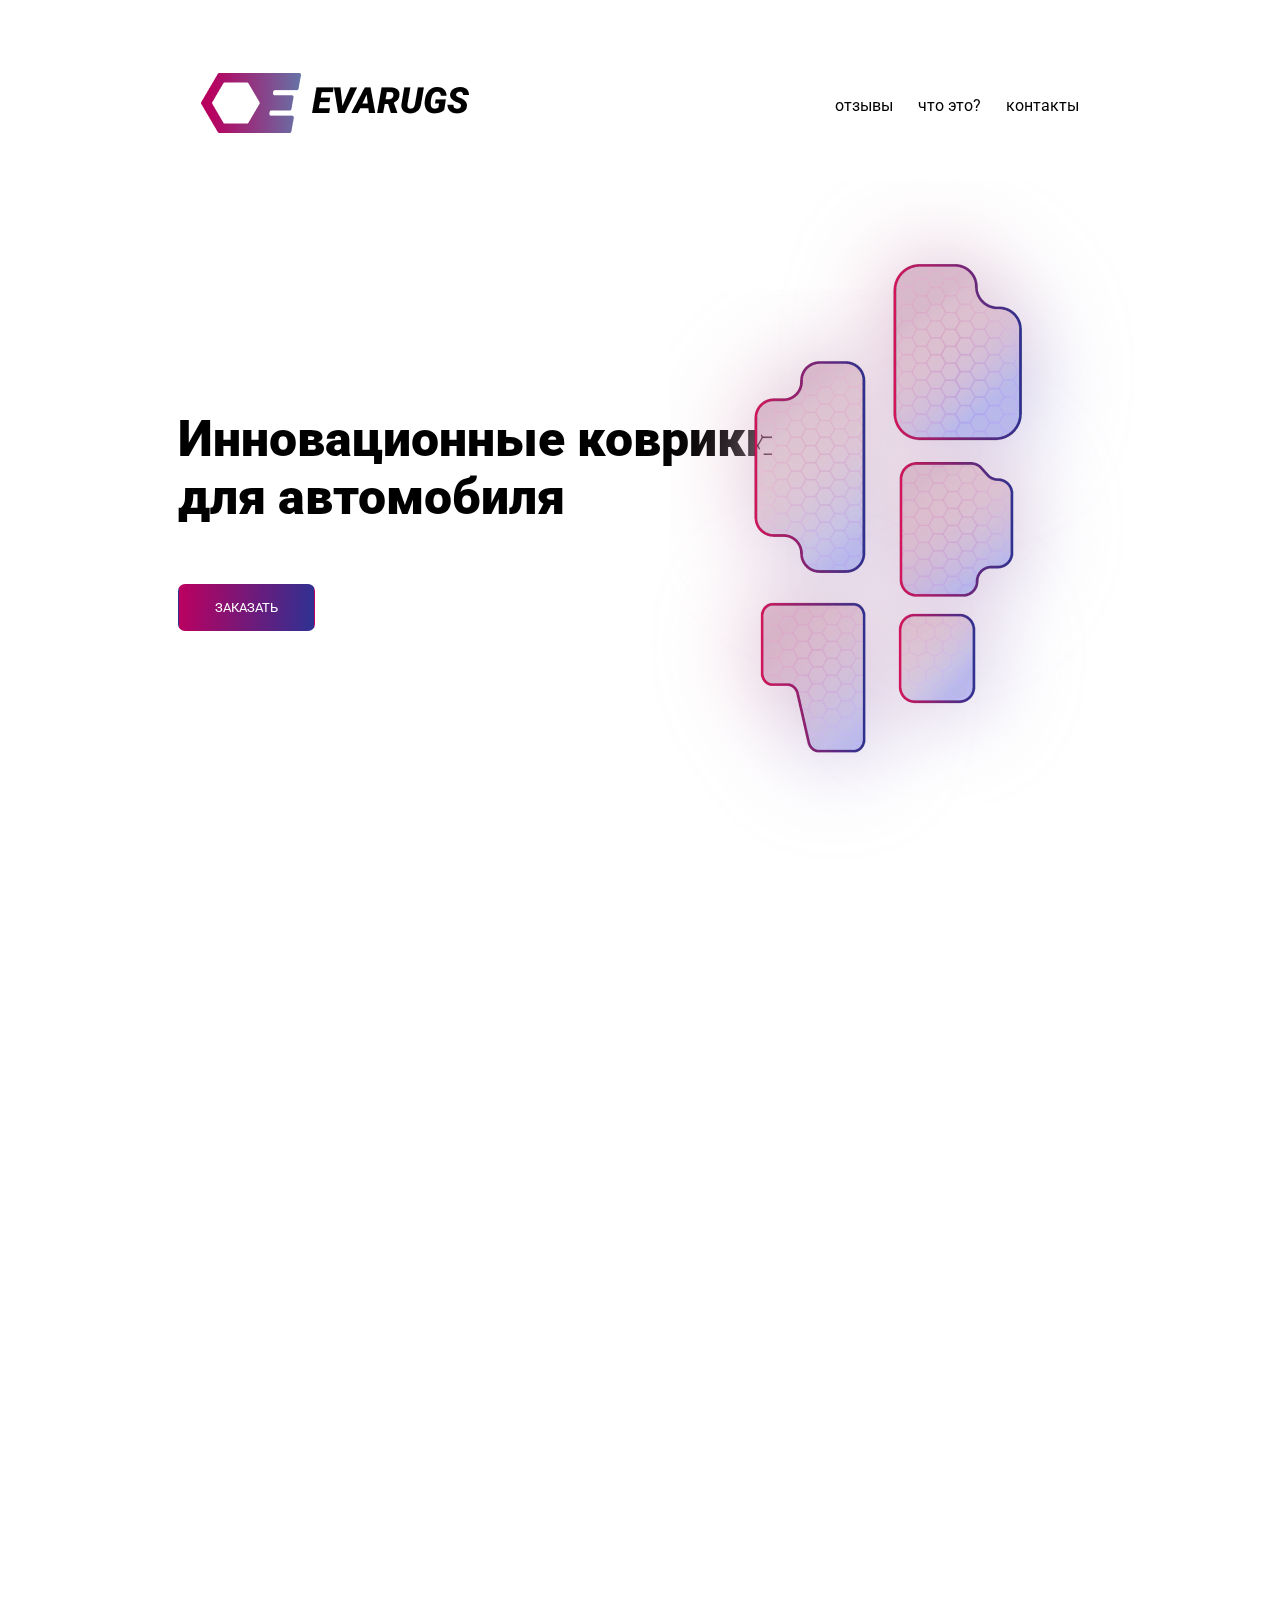
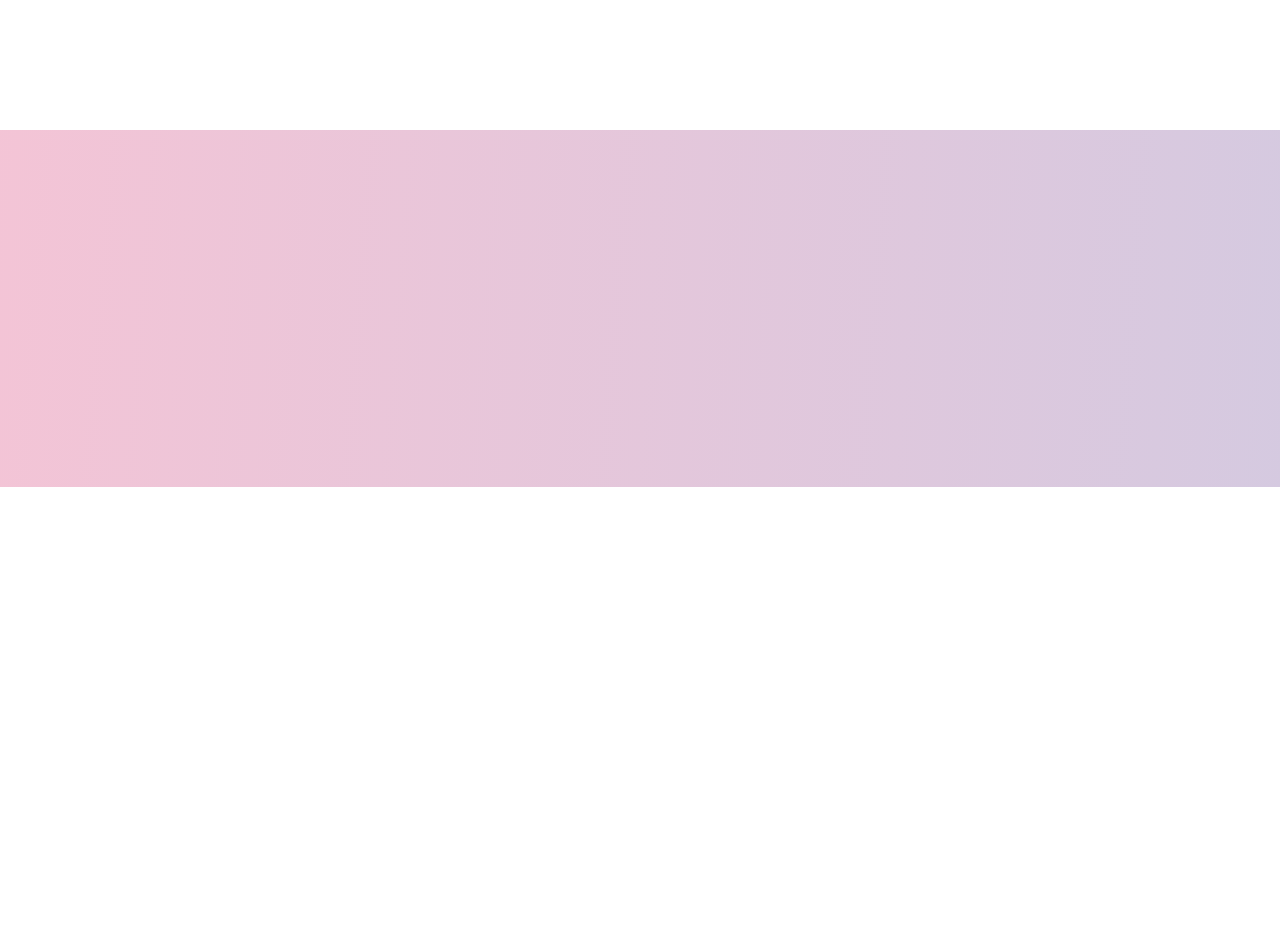
<file: index.html>
<!DOCTYPE html>
<html lang="en">
<head>
    <meta charset="UTF-8">
    <meta name="viewport" content="width=device-width, initial-scale=1.0">
    <title>Document</title>
    <link rel="stylesheet" href="./style.css">
    <link href="https://unpkg.com/aos@2.3.1/dist/aos.css" rel="stylesheet">

</head>
<body>
    <header>
        <nav class="conteiner">
            <a href="">
                <img data-aos="zoom-out" src="./images/Group 2.png" alt="">
            </a>


            <ul data-aos="fade-up"
            data-aos-anchor-placement="bottom-bottom">
                <li>
                    <a href="">отзывы</a>
                </li>

                <li>
                    <a href="">что это?</a>
                </li>

                <li>
                    <a href="">контакты</a>
                </li>
            </ul>
        </nav>

        <div class="conteiner">
            <div class="showcase-left">
                <p data-aos="fade-up"
                data-aos-anchor-placement="bottom-bottom">
                    Инновационные коврики 
                    для автомобиля
                </p>

              <a href="./inddex2.html">
                <button data-aos="fade-zoom-in"
                data-aos-easing="ease-in-back"
                data-aos-delay="300"
                data-aos-offset="0">
                    ЗАКАЗАТЬ
                </button>
              </a>
            </div>

            <div class="showcase-right">
                <img data-aos="fade-up"
                data-aos-duration="3000" src="./images/коврф 1.png" alt="">
            </div>
        </div>
    </header>

    <main>
        <section class="conteiner">
            <h1 data-aos="zoom-out-down">
                Что такое <span>EVA</span> коврики?
            </h1>

            <div data-aos="fade-down"
            data-aos-easing="linear"
            data-aos-duration="1500" class="section-1">
                <div class="box">
                    <img src="./images/image00004 1.jpg" alt="">
                    <p class="title">
                        МАТЕРИАЛ
                    </p>
                    <p class="text">
                        Коврики EVA всесезонные и отличаются уникальной поверхностью материала с ячейками ромбовидной формы. Из-за чего вода не проливается при изъятии ковра и не плещется при езде. Коврики воду не пропускают.
                    </p>
                </div>
                <div class="box">
                    <img src="./images/file 1.jpg" alt="">
                    <p class="title">
                        ОТЛИЧИЯ
                    </p>
                    <p class="text">
                        Резиновые коврики загибаются и лезут на педали. EVA коврики такого не допустят! Специальные липучки держат его в одном положении. При желании, для водителя устанавливается подпятник из рельефного алюминия.
                    </p>
                </div>
                <div class="box">
                    <img src="./images/kov1-1-300x225 1.jpg" alt="">
                    <p class="title">
                        РАСЦВЕТКА
                    </p>
                    <p class="text">
                        Автомобильные коврики EVA можно заказать и в индивидуальных размерах и в разных цветах, которые комбинируется на выбор покупателя с такими же цветами оканточной полипропиленовой ременной ленты.
                    </p>
                </div>
            </div>


            <div  class="section-2">
                <div data-aos="zoom-in-up" class="box1">
                    <img src="./images/Mask Group.png" alt="">
                    <p>
                        Покупала у ребят коврики для Хундай солярис в подарок молодому человеку. Все очень понравилось. Буду советовать только вас.
                    </p>
                </div>

                <div data-aos="zoom-in-up" class="box1">
                    <img src="./images/Mask Group.png" alt="">
                    <p>
                        Покупала у ребят коврики для Хундай солярис в подарок молодому человеку. Все очень понравилось. Буду советовать только вас.
                    </p>
                </div>

                <div data-aos="zoom-in-up" class="box1">
                    <img src="./images/Mask Group.png" alt="">
                    <p>
                        Покупала у ребят коврики для Хундай солярис в подарок молодому человеку. Все очень понравилось. Буду советовать только вас.
                    </p>
                </div>
            </div>
        </section>
    </main>


    <footer>
        <div class="conteiner">
            <div data-aos="flip-up" class="footer">
                <div class="footer-1">
                    <p class="footer-title">
                        МЫ В СОЦИАЛЬНЫХ СЕТЯХ
                    </p>

                    <img src="./images/512px-Instagram_new 1.png" alt="">
                </div>

                <div class="footer-2">
                    <p class="footer-title">
                        КОНТАКТНЫЕ ТЕЛЕФОНЫ
                    </p>

                    <a href="">
                        +375 29 292-29-29 (VEL)
                    </a>

                    <a href="">
                        +375 33 333-33-33 (МТС)
                    </a>
                </div>

                <div class="footer-3">
                    <p class="footer-title">
                        О НАС
                    </p>

                    <p class="footer-text">
                        Индивидуальное изготовление EVA ковриков для вашего автом
                    </p>
                </div>
            </div>
        </div>
    </footer>


    <script src="https://unpkg.com/aos@2.3.1/dist/aos.js"></script>
    <script>
        AOS.init();
      </script>
</body>
</html>
</file>
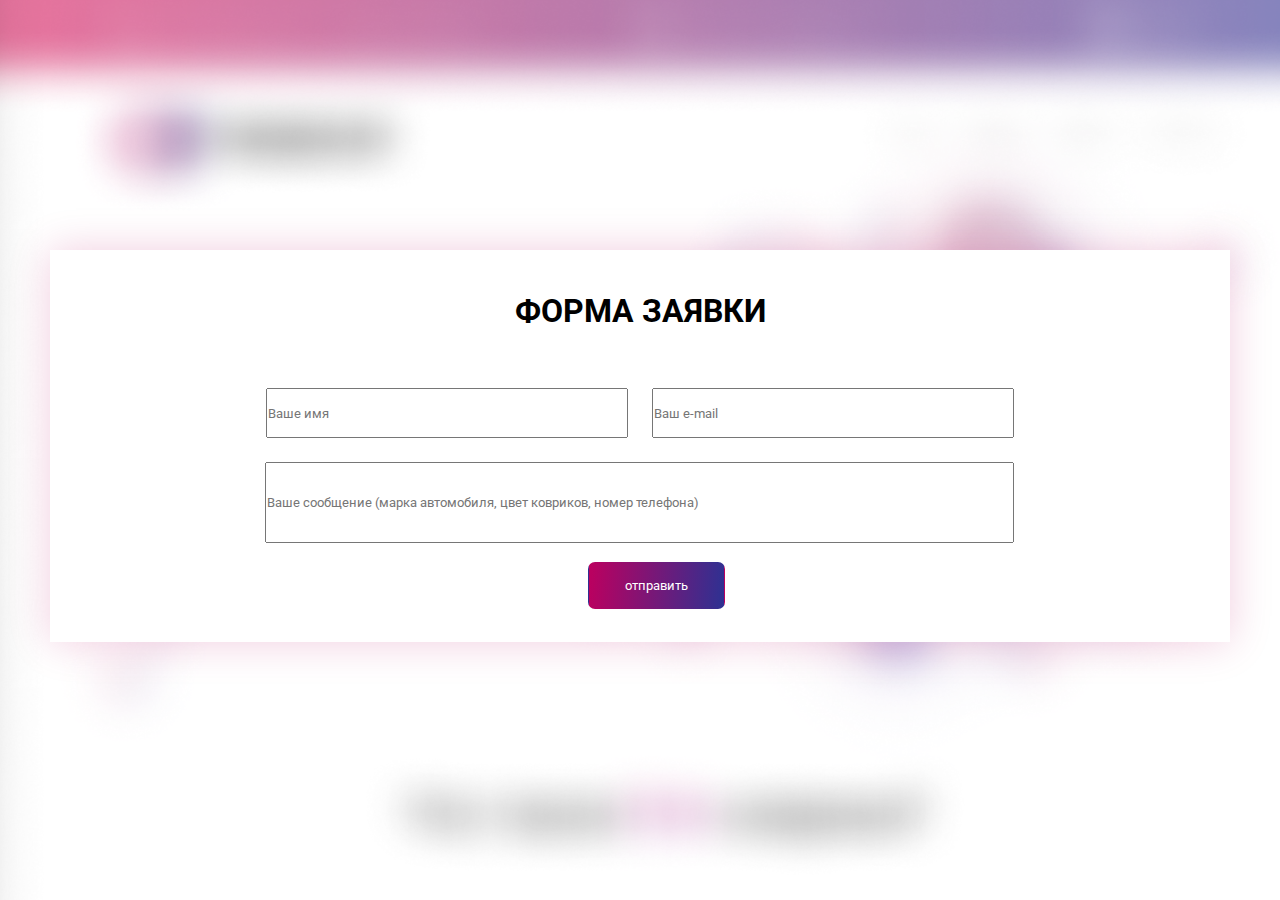
<file: inddex2.html>
<!DOCTYPE html>
<html lang="en">
<head>
    <meta charset="UTF-8">
    <meta name="viewport" content="width=device-width, initial-scale=1.0">
    <title>Document</title>
    <link rel="stylesheet" href="./style2.css">
</head>
<body>
    <header>
         <div class="header">
            <h1>
                ФОРМА ЗАЯВКИ
                </h1>
    <div class="inputs">
        
        <input type="text" placeholder="Ваше имя">
        <input class="inp" type="text" placeholder="Ваш e-mail">
        <input class="big" type="text" placeholder="Ваше сообщение (марка автомобиля, цвет ковриков, номер телефона)">
        <button class="btn">
            отправить
        </button>
    </div>
            </div>
    </header>
</body>
</html>
</file>
<file: style.css>
@import url('https://fonts.googleapis.com/css2?family=Roboto:ital,wght@0,100..900;1,100..900&display=swap');


* {
    padding: 0;
    margin: 0;
    box-sizing: border-box;
    list-style: none;
    text-decoration: none;
    color: inherit;
    font-family: "Roboto", sans-serif;
    transition: 0.3s ease-in-out;
}


.conteiner {
    max-width: 80%;
    margin: 0 auto;
}

nav {
    display: flex;
    padding: 73px;
    align-items: center;
    justify-content: space-between;

}

nav ul {
    display: flex;
    gap: 25px;
    align-items: center;
}

nav li:hover {
    transform: scale(1.1);
    color: purple;
}


.showcase-right {
    display: flex;
    justify-content: end;
    margin-top: -250px;
}

.showcase-left p {
    font-size: 50px;
    font-weight: 900;
    max-width: 596px;
}

.showcase-left {
    position: relative;
    top: 200px;
    left: 50px;
}

.showcase-left button {
    padding: 15px 36px;
    margin-top: 58px;
     background: linear-gradient(95.2deg, #B90160 2.23%, #2E3192 99.51%);
     color: white;
     border-radius: 7px;
     border: 1px solid transparent;
     cursor: pointer;
}

.showcase-left button:hover {
    opacity: 0.8;
    transform: scale(0.9);
}



h1 {
    text-align: center;
    font-size: 50px;
}

span {
    color: purple;
}

.section-1 {
    margin-top: 100px;
    display: flex;
    justify-content: space-evenly;
    gap: 61px;
}

.box {
    max-width: 344px;
    padding: 15px 10px;
    box-shadow: 0px 0px 40px 0px #B8005F33;
    overflow: hidden;
    border-radius: 8px;
    
}


.title {
    font-size: 40px;
    font-weight: 600;
}

.text {
    margin-top: 15px;
}

.box img {
    position: relative;
    left: -10px;
    top: -15px;
}

.section-2 {
    margin-top: 250px;
    display: flex;
    justify-content: space-between;
    background: linear-gradient(94.31deg, rgba(212, 20, 90, 0.25) 0.96%, rgba(46, 49, 146, 0.25) 104.83%);
    width: 1700px;
    margin-left: -179px;
    align-items: center;
    
}


.section-2 .box1 {
    border-radius: 9px;
}
.box1 {
    max-width: 436px;
    border-radius: 10px;
}

.box1 img {
    position: relative;
    left: 100px;
    z-index: 2;
}

.box1 p {
    background: white;
    width: 436px;
    height: 187px;
    display: flex;
    justify-content: center;
    align-items: center;
    max-width: 354px;
    padding: 0 44px;
    position: relative;
    top: -60px;
    border-radius: 9px;
    box-shadow: 0px 0px 30px 0px #00000040;
}

.box1:nth-child(1) {
    margin-left: 40px;
}

.box1:nth-child(3) {
    margin-right: 40px;
}

.footer {
    display: flex;
    gap: 161px;
    justify-content: center;
    padding: 172px;

}

.footer-2 a {
    display: flex;
    position: relative;
    top: 10px;
}

.footer-3 p {
    max-width: 224px;
}

.footer-text {
    position: relative;
    top: 10px;
}

.footer-1 img {
    position: relative;
    top: 10px;
}

.footer-title {
    font-weight: 700;
}
</file>
<file: style2.css>
@import url('https://fonts.googleapis.com/css2?family=Roboto:ital,wght@0,100..900;1,100..900&display=swap');
* {
    padding: 0;
    margin: 0;
    box-sizing: border-box;
    text-decoration: none;
    list-style: none;
    color: inherit;
    font-family: "Roboto", sans-serif;
}

header {
    background-image: url(./images/Rectangle\ 18.png);
    height: 100vh;
    background-size: cover;
}

.header {
    background: white;
    width: 1180px;
    height: 392px;
    margin: 0 auto;
    position: relative;
    top: 250px;
    box-shadow: 0px 0px 40px 0px #B8005F33;

}

.btn {
    padding: 15px 36px;
     background: linear-gradient(95.2deg, #B90160 2.23%, #2E3192 99.51%);
     color: white;
     border-radius: 7px;
     border: 1px solid transparent;
     margin-top: 100px;
     position: relative;
     left: -450px;
}

input:nth-child(1) {
width: 362px;
height: 50px;
}


.inp {
    width: 362px;
    height: 50px;
}

h1 {
    text-align: center;
    position: relative;
    top: 42px;
}

.inputs {
    position: relative;
    top: 100px;
    flex-wrap: wrap;
    display: flex;
    gap: 24px;
    justify-content: center;
}

.big {
    width: 749px;
    height: 81px;
    margin-left:160px;
}
</file>
